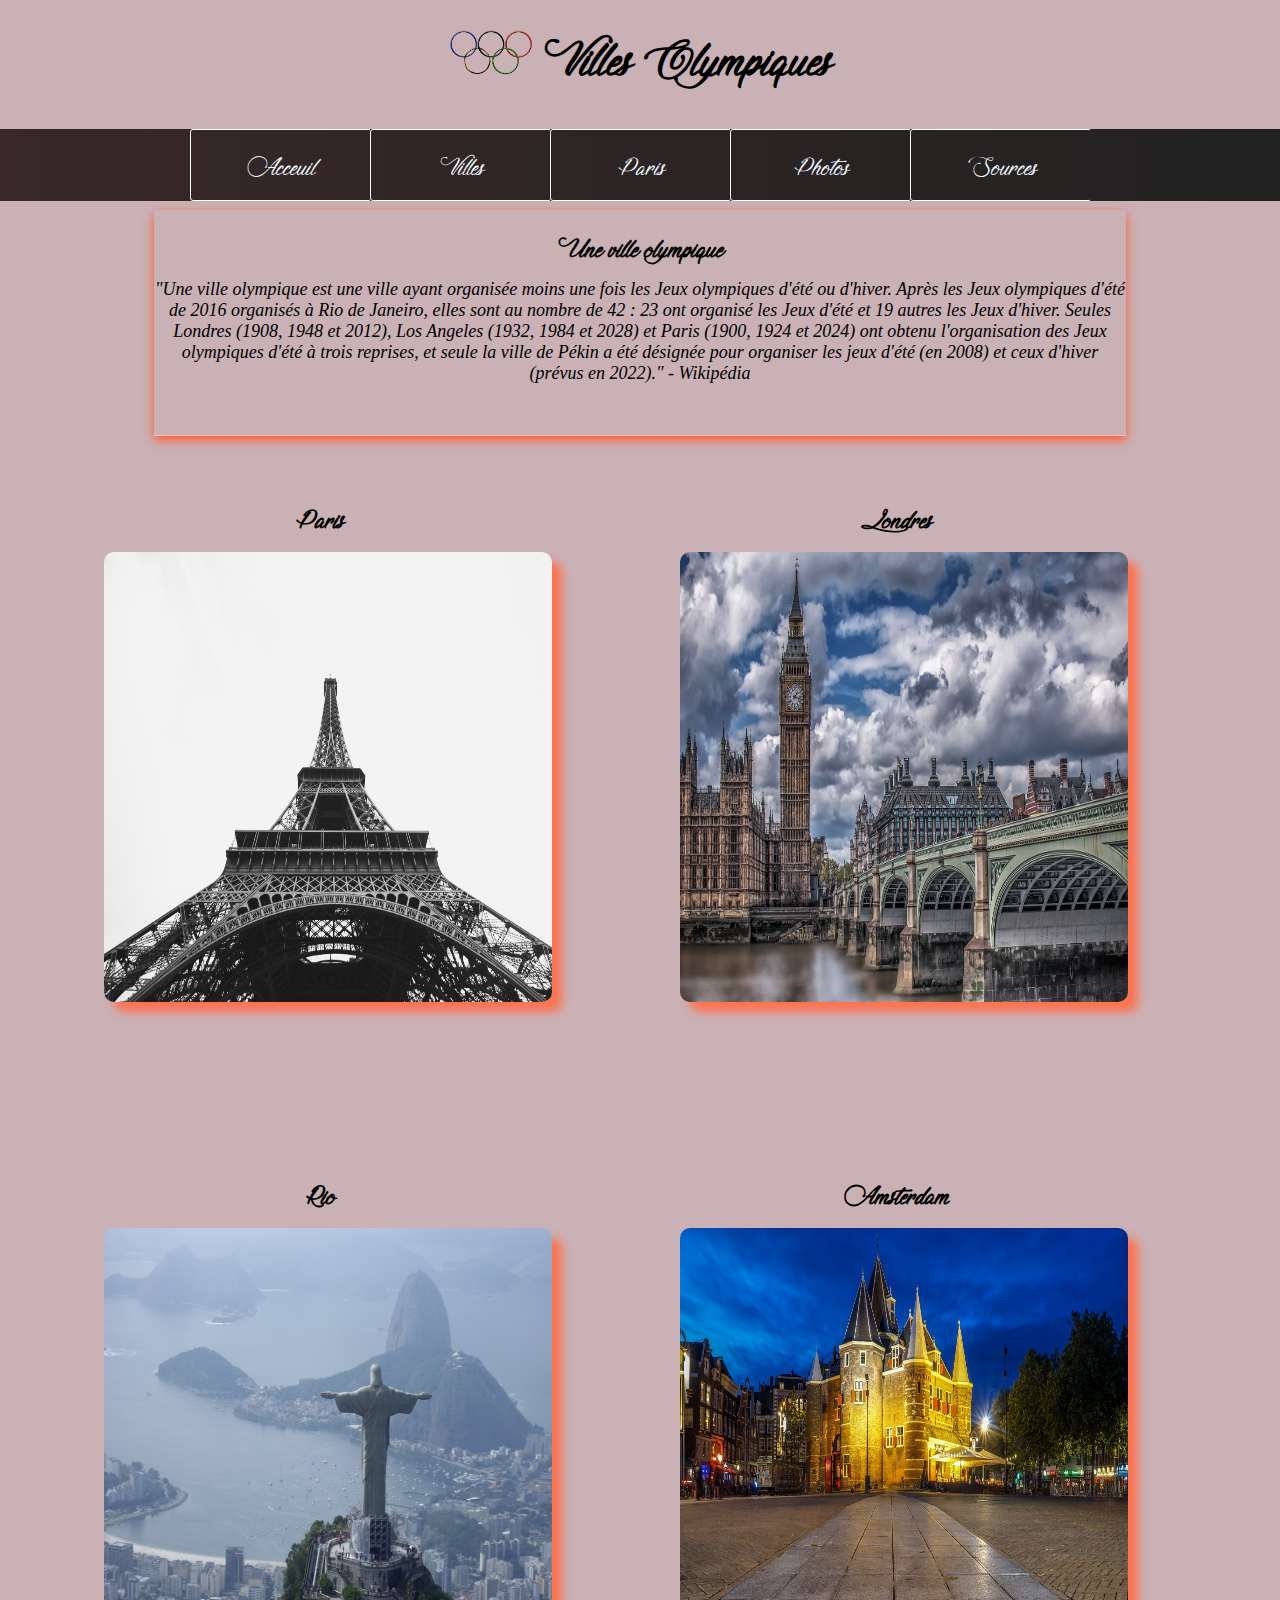
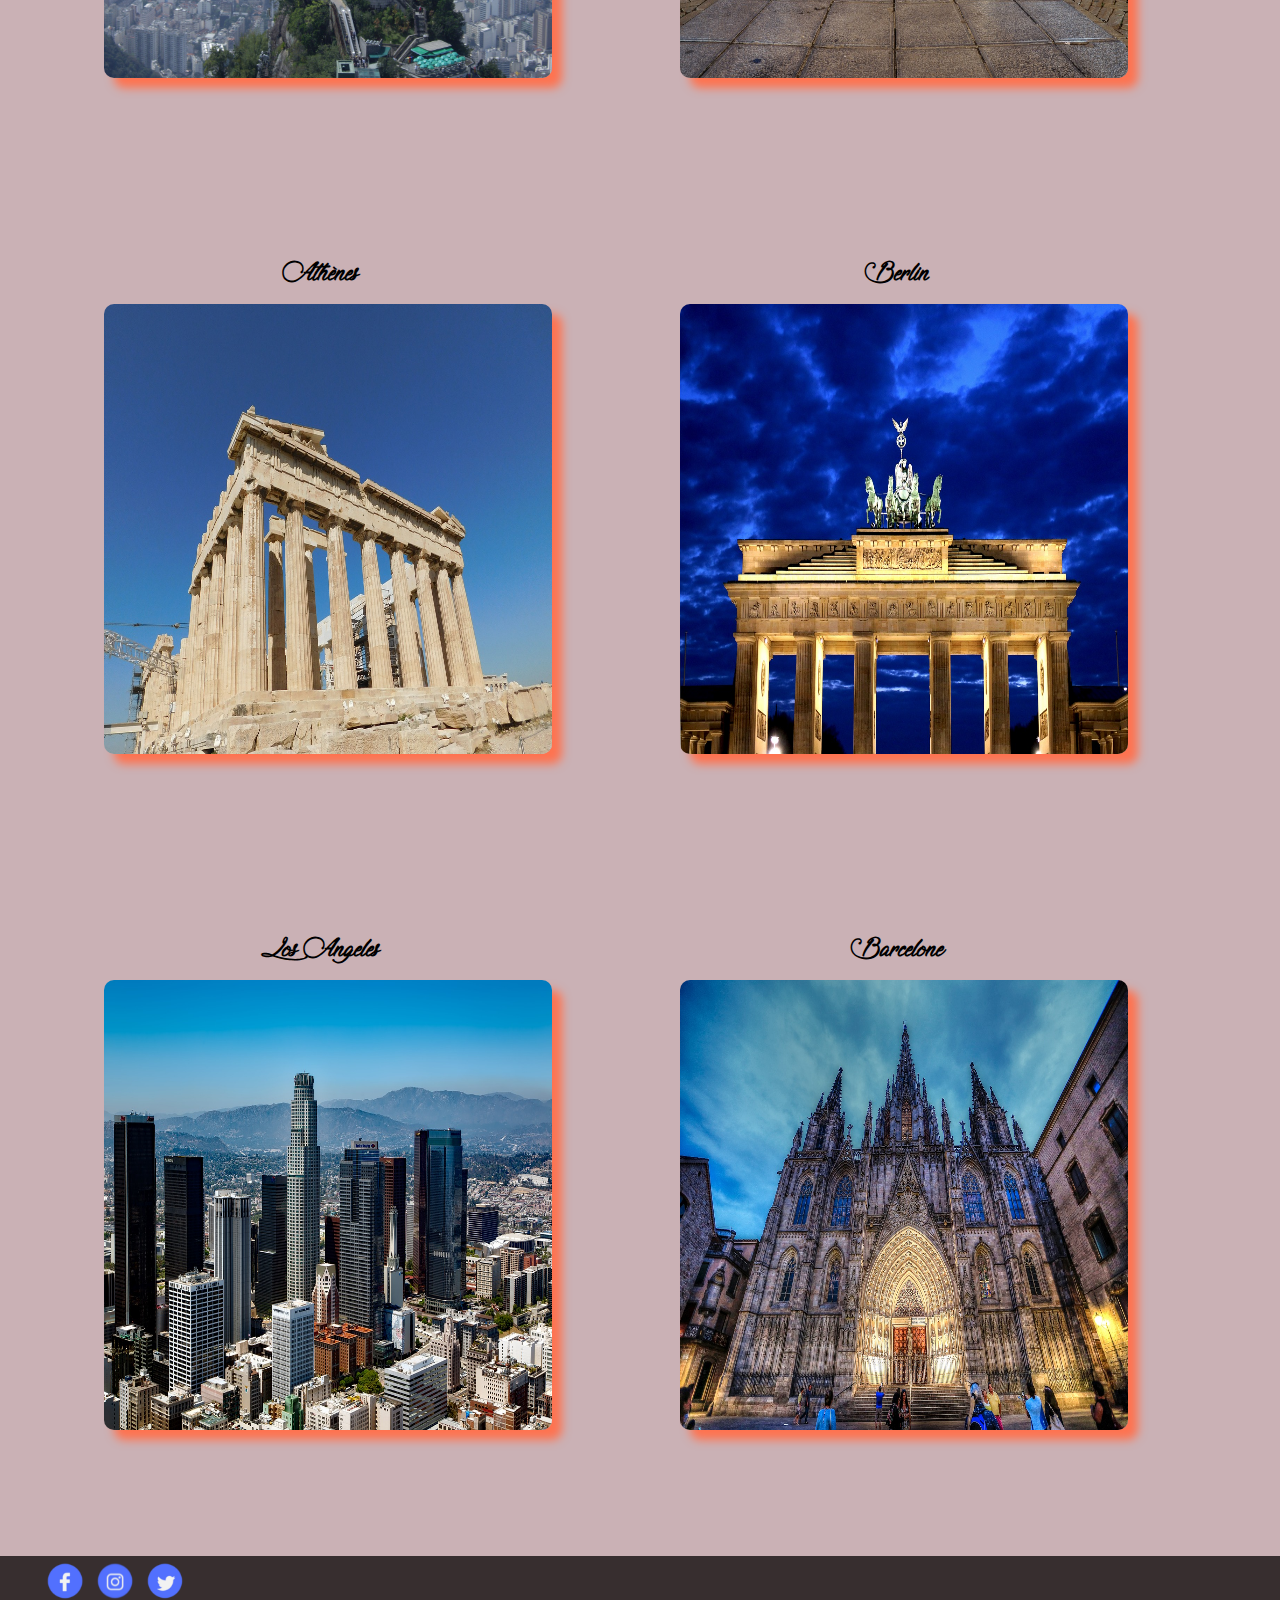
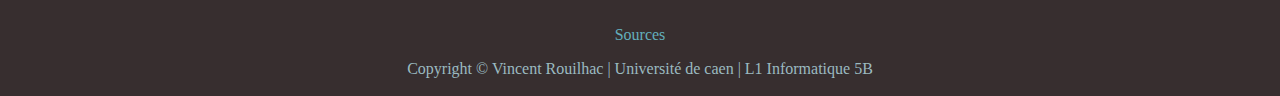
<file: index.html>
<!DOCTYPE html>
<html>
<head>
    <title>Les jeux olympiques</title>
    <meta charset="UTF-8">
    <meta name="author" content="21701523">
    <link rel="stylesheet" 
          type="text/css" 
          href="styles/theme_all.css">
    <link rel="stylesheet"
          type="text/css"
          href="styles/theme_index.css">
</head>
<body>
    
    
    <!-- Header -->
    
    <header>        
        <h1><img src="images/logos/olympique_02.png" alt="logo des jeux olympique"> Villes Olympiques</h1>
    </header>
    
    
    <!-- Banniere -->
    
    <nav>
            <ul>
                <li>
                    <a href="index.html"><p>Acceuil</p></a>   
                    <p><a href="pages_html/page_photos.html">Plus de Photo</a></p>
                </li>
                <li>
                    <a href="pages_html/page_villes.html"><p>Villes</p></a>    
                    <p><a href="pages_html/page_photos.html">Plus de Photo</a></p>
                </li>
                <li>
                    <a href="pages_html/page_paris.html"><p>Paris</p></a>  
                    <p><a href="pages_html/page_photos.html">Plus de Photo</a></p>   
                    <p><a href="pages_html/page_sources.html">Plus d'information</a></p>
                </li>
                <li>
                    <a href="pages_html/page_photos.html"><p>Photos</p></a>
                    <p><a href="pages_html/page_sources.html">Plus d'information</a></p>
                </li>
                <li>
                    <a href="pages_html/page_sources.html"><p>Sources</p></a>
                    <p><a href="pages_html/page_photos.html">Plus de Photo</a></p>
                </li>
            </ul>
        </nav>
    
    
    <!-- Liens -->
    
    <main>
        <aside>
            <h3>Une ville olympique</h3>
            <p>"Une ville olympique est une ville ayant organisée moins une fois les Jeux olympiques d'été ou d'hiver. Après les Jeux olympiques d'été de 2016 organisés à Rio de Janeiro, elles sont au nombre de 42 : 23 ont organisé les Jeux d'été et 19 autres les Jeux d'hiver. Seules Londres (1908, 1948 et 2012), Los Angeles (1932, 1984 et 2028) et Paris (1900, 1924 et 2024) ont obtenu l'organisation des Jeux olympiques d'été à trois reprises, et seule la ville de Pékin a été désignée pour organiser les jeux d'été (en 2008) et ceux d'hiver (prévus en 2022)." - Wikipédia</p>
        </aside>
        <section>
            <h3>Paris</h3>
            <figure>            
                <figcaption>
                    <a href="pages_html/page_paris.html"><img src="images/home_button/tour_eiffel.jpg" alt="Photo de la tour eiffel"></a>
                </figcaption>
            </figure>
        </section>
         <section>
             <h3>Londres</h3>
            <figure>
                <figcaption>                
                    <a href="pages_html/page_villes.html"><img src="images/home_button/londres.jpg" alt="Big ben à Londres"></a>
                </figcaption>
            </figure>
        </section>
         <section>
             <h3>Rio</h3>
            <figure>
                <figcaption>
                    <a href="pages_html/rio.html"><img src="images/home_button/rio.jpg" alt="Photo de la tour eiffel"></a>  
                </figcaption>
            </figure>
        </section>
        <section>
            <h3>Amsterdam</h3>
            <figure>
                <figcaption>
                    <a href="pages_html/page_villes.html" ><img src="images/home_button/amsterdam.jpg" alt="Photo d'un phare a amsterdam"></a>
                </figcaption>
            </figure>
        </section>
        <section>
            <h3>Athènes</h3>
            <figure>
                <figcaption>
                    <a href="pages_html/page_villes.html" ><img src="images/home_button/athenes.jpg" alt="Photo a Athènes"></a>
                </figcaption>
            </figure>
        </section>
        <section>
            <h3>Berlin</h3>
            <figure>
                <figcaption>
                    <a href="pages_html/page_villes.html" ><img src="images/home_button/berlin.jpg" alt="Photo à Berlin"></a>
                </figcaption>
            </figure>
        </section>
        <section>
            <h3>Los Angeles</h3>
            <figure>
                <figcaption>
                    <a href="pages_html/page_villes.html" ><img src="images/home_button/la.jpg" alt="Photo de Los Angeles"></a>
                </figcaption>
            </figure>
        </section>
        <section>
            <h3>Barcelone</h3>
            <figure>
                <figcaption>
                    <a href="pages_html/page_villes.html" ><img src="images/home_button/barcelone.jpg" alt="Photo a Barcelone"></a>
                </figcaption>
            </figure>
        </section>
    </main>
    
    
    <!-- footer -->
    
    <footer>
        <ul>
            <li><a href="#"><img src="images/logos/logo_facebook.png" alt="logo de facebook"></a></li>
            <li><a href="#"><img src="images/logos/logo_instagram.png" alt="logo de instagram"></a></li>
            <li><a href="#"><img src="images/logos/logo_snap.png" alt="logo de snapchat"></a></li>            
        </ul>
        <a href="pages_html/page_sources.html" >Sources</a>
        <p>Copyright © Vincent Rouilhac | Université de caen | L1 Informatique 5B</p>
    </footer>
</body>
</html>
</file>
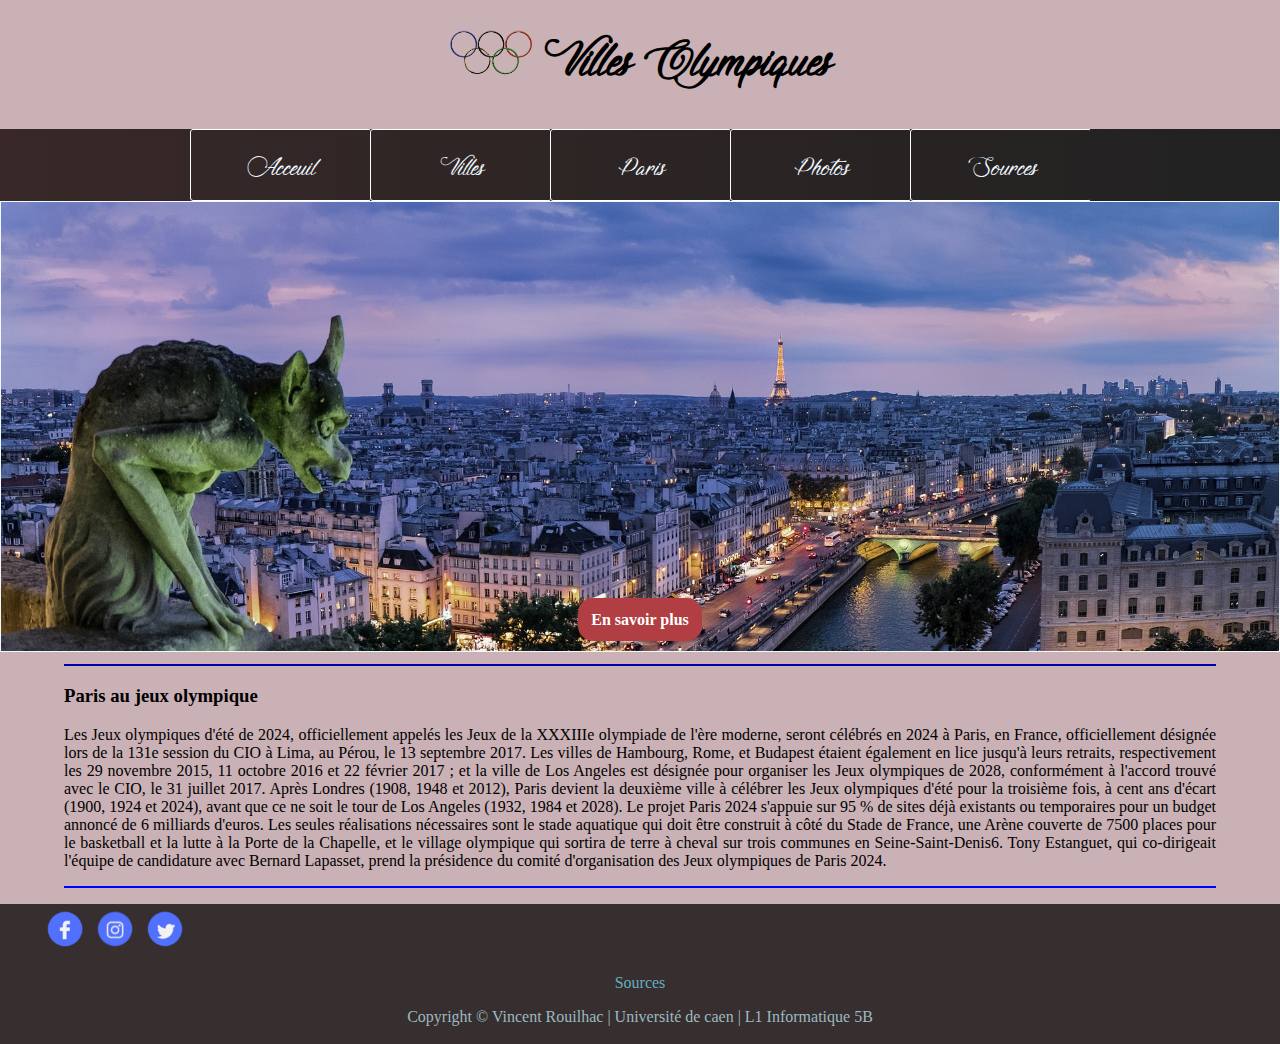
<file: pages_html/page_paris.html>
<!DOCTYPE html>
<html lang="fr">
    <head>
        <title>La France au JO d'été</title>
        <meta charset="UTF-8">
        <meta name="author" content="21701523">
        <link rel="stylesheet" 
              type="text/css" 
              href="../styles/theme_all.css">
        <link rel="stylesheet"
              type="text/css"
              href="../styles/theme_paris.css">

    </head>
    <body>      
        <header>
            <h1><img src="../images/logos/olympique_02.png" alt="logo des jeux olympique"> Villes Olympiques</h1>
        </header>
        <nav>
            <ul>
                <li>
                    <a href="../index.html"><p>Acceuil</p></a>   
                    <p><a href="page_photos.html">Plus de Photo</a></p>
                </li>
                <li>
                    <a href="page_villes.html"><p>Villes</p></a>    
                    <p><a href="page_photos.html">Plus de Photo</a></p>
                </li>
                <li>
                    <a href="page_paris.html"><p>Paris</p></a>  
                    <p><a href="page_photos.html">Plus de Photo</a></p>   
                    <p><a href="page_sources.html">Plus d'information</a></p>
                </li>
                <li>
                    <a href="page_photos.html"><p>Photos</p></a>
                    <p><a href="page_sources.html">Plus d'information</a></p>
                </li>
                <li>
                    <a href="page_sources.html"><p>Sources</p></a>  
                    <p><a href="page_photos.html">Plus de Photo</a></p>
                </li>
            </ul>
        </nav>
        
        <section>
            <!-- <img src="../images/paris/paris_ban.jpg" alt="Image de Paris vu de la Cathédrale"> -->
            <h4><p><a href="page_sources.html">En savoir plus</a></p></h4>
        </section>
        
        <section>
            <h3>Paris au jeux olympique</h3>
            <p>Les Jeux olympiques d'été de 2024, officiellement appelés les Jeux de la XXXIIIe olympiade de l'ère moderne, seront célébrés en 2024 à Paris, en France, officiellement désignée lors de la 131e session du CIO à Lima, au Pérou, le 13 septembre 2017. Les villes de Hambourg, Rome, et Budapest étaient également en lice jusqu'à leurs retraits, respectivement les 29 novembre 2015, 11 octobre 2016 et 22 février 2017 ; et la ville de Los Angeles est désignée pour organiser les Jeux olympiques de 2028, conformément à l'accord trouvé avec le CIO, le 31 juillet 2017. Après Londres (1908, 1948 et 2012), Paris devient la deuxième ville à célébrer les Jeux olympiques d'été pour la troisième fois, à cent ans d'écart (1900, 1924 et 2024), avant que ce ne soit le tour de Los Angeles (1932, 1984 et 2028).

            Le projet Paris 2024 s'appuie sur 95 % de sites déjà existants ou temporaires pour un budget annoncé de 6 milliards d'euros. Les seules réalisations nécessaires sont le stade aquatique qui doit être construit à côté du Stade de France, une Arène couverte de 7500 places pour le basketball et la lutte à la Porte de la Chapelle, et le village olympique qui sortira de terre à cheval sur trois communes en Seine-Saint-Denis6. Tony Estanguet, qui co-dirigeait l'équipe de candidature avec Bernard Lapasset, prend la présidence du comité d'organisation des Jeux olympiques de Paris 2024.</p>
        </section>   
            
        <footer>
            <ul>
                <li><a href="#"><img src="../images/logos/logo_facebook.png" alt="logo de facebook"></a></li>
            <li><a href="#"><img src="../images/logos/logo_instagram.png" alt="logo de instagram"></a></li>
            <li><a href="#"><img src="../images/logos/logo_snap.png" alt="logo de snapchat"></a></li>             
            </ul>
            <p><a href="page_sources.html" >Sources</a></p>
            <p>Copyright © Vincent Rouilhac | Université de caen | L1 Informatique 5B</p>
        </footer>
    </body>
</html>
</file>
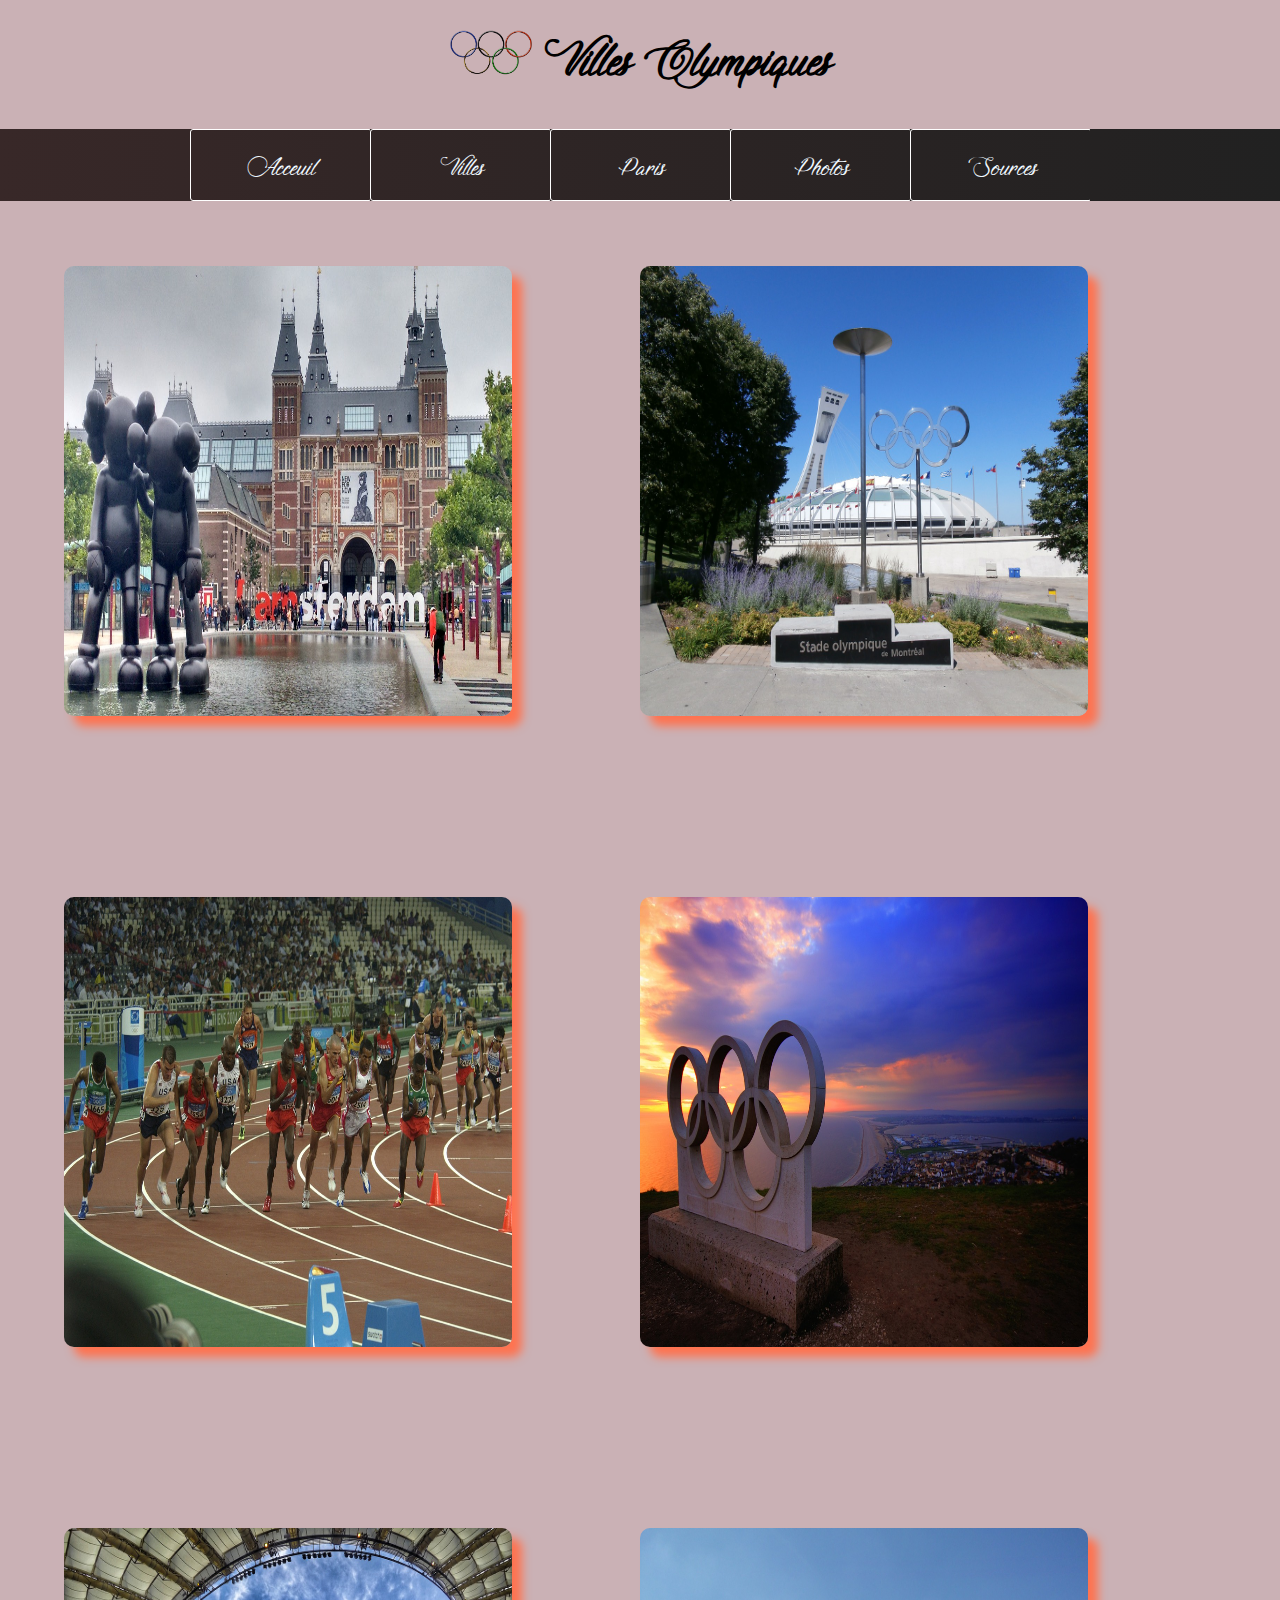
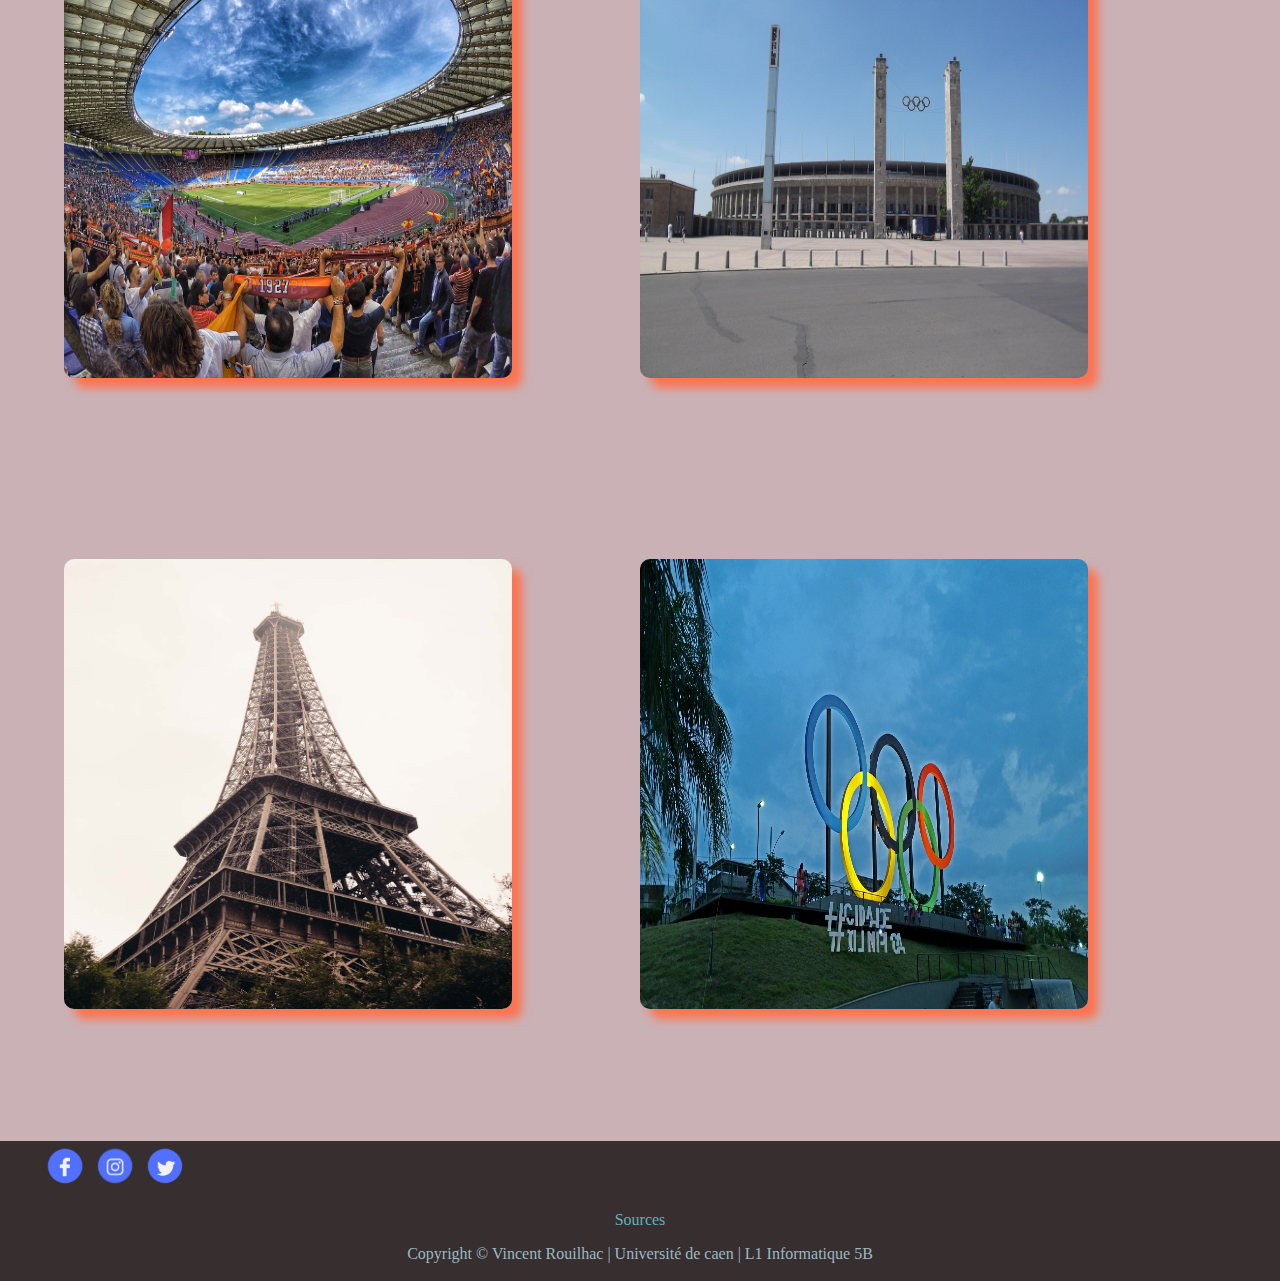
<file: pages_html/page_photos.html>
<!DOCTYPE html>
<html lang="fr">
    <head>
        <title>La France au JO d'été</title>
        <meta charset="UTF-8">
        <meta name="author" 
              content="21701523">
        <link rel="stylesheet" 
              type="text/css" 
              href="../styles/theme_all.css">
        <link rel="stylesheet" 
              type="text/css" 
              href="../styles/theme_photos.css">

    </head>
    <body>      
        <header>
            <h1><img src="../images/logos/olympique_02.png" alt="logo des jeux olympique"> Villes Olympiques</h1>
        </header>
        
      <nav>
            <ul>
                <li>
                    <a href="../index.html"><p>Acceuil</p></a>   
                    <p><a href="page_photos.html">Plus de Photo</a></p>
                </li>
                <li>
                    <a href="page_villes.html"><p>Villes</p></a>    
                    <p><a href="page_photos.html">Plus de Photo</a></p>
                </li>
                <li>
                    <a href="page_paris.html"><p>Paris</p></a>  
                    <p><a href="page_photos.html">Plus de Photo</a></p>   
                    <p><a href="page_sources.html">Plus d'information</a></p>
                </li>
                <li>
                    <a href="page_photos.html"><p>Photos</p></a>
                    <p><a href="page_sources.html">Plus d'information</a></p>
                </li>
                <li>
                    <a href="page_sources.html"><p>Sources</p></a>  
                    <p><a href="page_photos.html">Plus de Photo</a></p>
                </li>
            </ul>
        </nav>
        
        <main>
            <section>
                <h2><img src="../images/photo/amsterdam_statue.jpeg" alt="statue a amsterdam"></h2>
            </section>
            
            <section>
                <h2><img src="../images/photo/montreal.jpg" alt="image de monreal"></h2>
            </section>
            
            <section>
                <h2><img src="../images/photo/olympique.jpg" alt="image des jo"></h2>
            </section>
            
            <section>
                <h2><img src="../images/photo/portland.jpg" alt="image de portland"></h2>
            </section>
            
            <section>
                <h2><img src="../images/photo/stade.jpg" alt="photo de stade"></h2>
            </section>
            
            <section>
                <h2><img src="../images/photo/stade_olympique.jpg" alt="photo de stade olympique"></h2>
            </section>
            
            <section>
                 <h2><img src="../images/photo/tour_eiffel.jpg" alt="la tour eiffel"></h2>
            </section>
            
            <section>
                <h2><img src="../images/photo/ville_olympique.jpg" alt="une ville olympique"></h2>
            </section>
            
        </main>
        
        
        <footer>
            <ul>
                <li><a href="#"><img src="../images/logos/logo_facebook.png" alt="logo de facebook"></a></li>
            <li><a href="#"><img src="../images/logos/logo_instagram.png" alt="logo de instagram"></a></li>
            <li><a href="#"><img src="../images/logos/logo_snap.png" alt="logo de snapchat"></a></li>              
            </ul>
            <p><a href="page_sources.html" >Sources</a></p>
            <p>Copyright © Vincent Rouilhac | Université de caen | L1 Informatique 5B</p>
        </footer>
    </body>
</html>
</file>
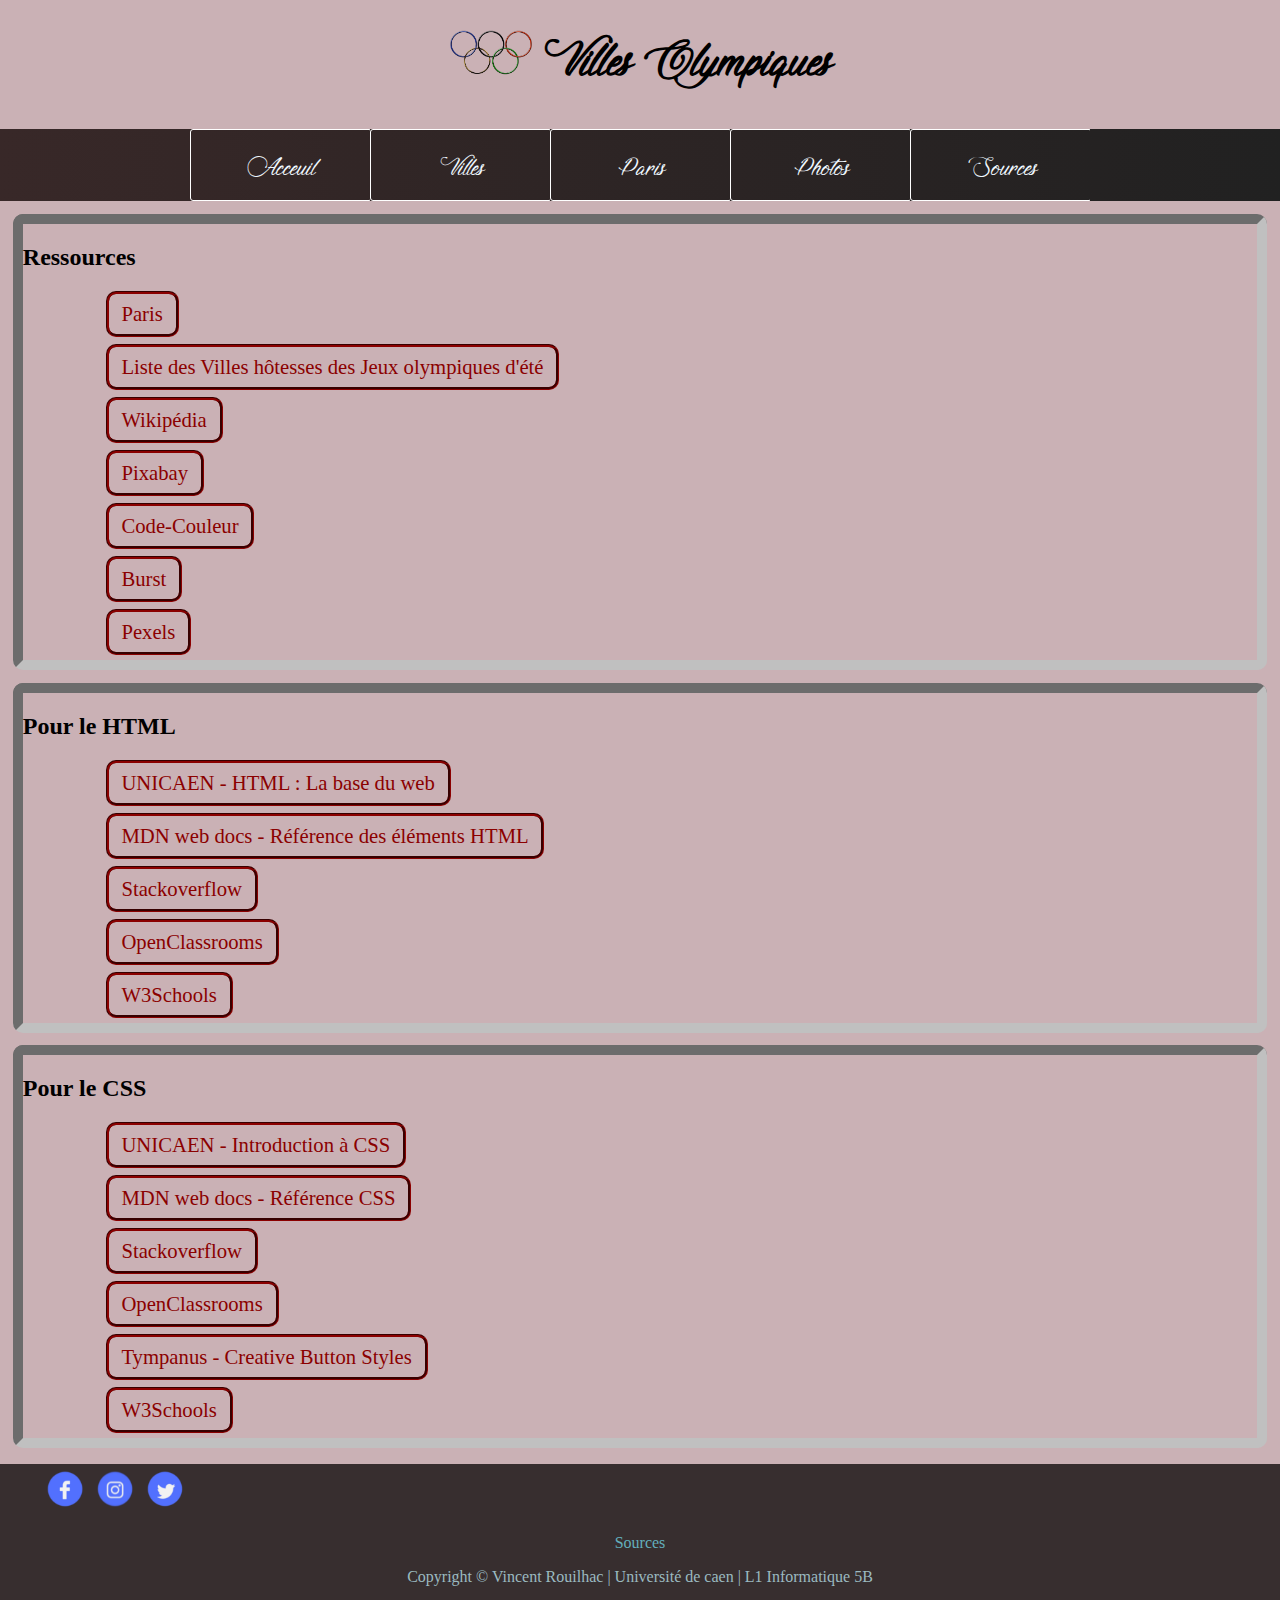
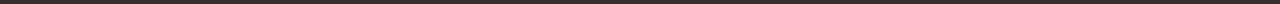
<file: pages_html/page_sources.html>
<!DOCTYPE html>
<html lang="fr">
    <head>
        <title>La France au JO d'été</title>
        <meta charset="UTF-8">
        <meta name="author" 
              content="21701523">
        <link rel="stylesheet" 
              type="text/css" 
              href="../styles/theme_all.css">
        <link rel="stylesheet" 
              type="text/css" 
              href="../styles/theme_sources.css">
    </head>
    <body>      
        <header>
            <h1><img src="../images/logos/olympique_02.png" alt="logo des jeux olympique"> Villes Olympiques</h1>
        </header>
        
        <nav>
            <ul>
                <li>
                    <a href="../index.html"><p>Acceuil</p></a>   
                    <p><a href="page_photos.html">Plus de Photo</a></p>
                </li>
                <li>
                    <a href="page_villes.html"><p>Villes</p></a>    
                    <p><a href="page_photos.html">Plus de Photo</a></p>
                </li>
                <li>
                    <a href="page_paris.html"><p>Paris</p></a>  
                    <p><a href="page_photos.html">Plus de Photo</a></p>   
                    <p><a href="page_sources.html">Plus d'information</a></p>
                </li>
                <li>
                    <a href="page_photos.html"><p>Photos</p></a>
                    <p><a href="page_sources.html">Plus d'information</a></p>
                </li>
                <li>
                    <a href="page_sources.html"><p>Sources</p></a>  
                    <p><a href="page_photos.html">Plus de Photo</a></p>
                </li>
            </ul>
        </nav>
        
        <section>
            <h2>Ressources</h2>
            <ul>
                <li><img src="../images/Sources/fleche_fini_bleue.png" alt="fleche bleue"><a href="https://www.paris.fr/">Paris</a></li>
                <li><img src="../images/Sources/fleche_fini_bleue.png" alt="fleche bleue"><a href="http://bilan.usherbrooke.ca/bilan/liste.jsp?titreListe=96">Liste des Villes hôtesses des Jeux olympiques d'été</a></li>
                <li><img src="../images/Sources/fleche_fini_bleue.png" alt="fleche bleue"><a href="https://fr.wikipedia.org/wiki/Wikip%C3%A9dia:Accueil_principal">Wikipédia</a></li> 
                <li><img src="../images/Sources/fleche_fini_bleue.png" alt="fleche bleue"><a href="https://pixabay.com/">Pixabay</a></li>
                <li><img src="../images/Sources/fleche_fini_bleue.png" alt="fleche bleue"><a href="http://www.code-couleur.com/">Code-Couleur</a></li>
                <li><img src="../images/Sources/fleche_fini_bleue.png" alt="fleche bleue"><a href="https://burst.shopify.com/">Burst</a></li>
                <li><img src="../images/Sources/fleche_fini_bleue.png" alt="fleche bleue"><a href="https://www.pexels.com/">Pexels</a></li>
                
            </ul>
        </section>
        
        <section>
            <h2>Pour le HTML</h2>
            <ul>
                <li><img src="../images/Sources/fleche_fini_bleue.png" alt="fleche bleue"><a href="https://ensweb.users.info.unicaen.fr/pres/html/">UNICAEN - HTML : La base du web</a></li>
                <li><img src="../images/Sources/fleche_fini_bleue.png" alt="fleche bleue"><a href="https://developer.mozilla.org/fr/docs/Web/HTML/Element">MDN web docs - Référence des éléments HTML</a></li>
                <li><img src="../images/Sources/fleche_fini_bleue.png" alt="fleche bleue"><a href="https://stackoverflow.com/">Stackoverflow</a></li>
                <li><img src="../images/Sources/fleche_fini_bleue.png" alt="fleche bleue"><a href="https://openclassrooms.com/">OpenClassrooms</a></li>
                <li><img src="../images/Sources/fleche_fini_bleue.png" alt="fleche bleue"><a href="https://www.w3schools.com/">W3Schools</a></li>
            </ul>
        </section>
        
        <section>
            <h2>Pour le CSS</h2>
            <ul>
                <li><img src="../images/Sources/fleche_fini_bleue.png" alt="fleche bleue"><a href="https://ensweb.users.info.unicaen.fr/pres/css/">UNICAEN - Introduction à CSS</a></li>
                <li><img src="../images/Sources/fleche_fini_bleue.png" alt="fleche bleue"><a href="https://developer.mozilla.org/fr/docs/Web/CSS/Reference">MDN web docs - Référence CSS</a></li>
                <li><img src="../images/Sources/fleche_fini_bleue.png" alt="fleche bleue"><a href="https://stackoverflow.com/">Stackoverflow</a></li>
                <li><img src="../images/Sources/fleche_fini_bleue.png" alt="fleche bleue"><a href="https://openclassrooms.com/">OpenClassrooms</a></li>
                <li><img src="../images/Sources/fleche_fini_bleue.png" alt="fleche bleue"><a href="https://tympanus.net/Development/CreativeButtons/">Tympanus - Creative Button Styles</a></li>
                <li><img src="../images/Sources/fleche_fini_bleue.png" alt="fleche bleue"><a href="https://www.w3schools.com/">W3Schools</a></li>
            </ul>
        </section>
        
        <footer>
            <ul>
               <li><a href="#"><img src="../images/logos/logo_facebook.png" alt="logo de facebook"></a></li>
            <li><a href="#"><img src="../images/logos/logo_instagram.png" alt="logo de instagram"></a></li>
            <li><a href="#"><img src="../images/logos/logo_snap.png" alt="logo de snapchat"></a></li>              
            </ul>
            <p><a href="page_sources.html" >Sources</a></p>
            <p>Copyright © Vincent Rouilhac | Université de caen | L1 Informatique 5B</p>
        </footer>
    </body>
</html>
</file>
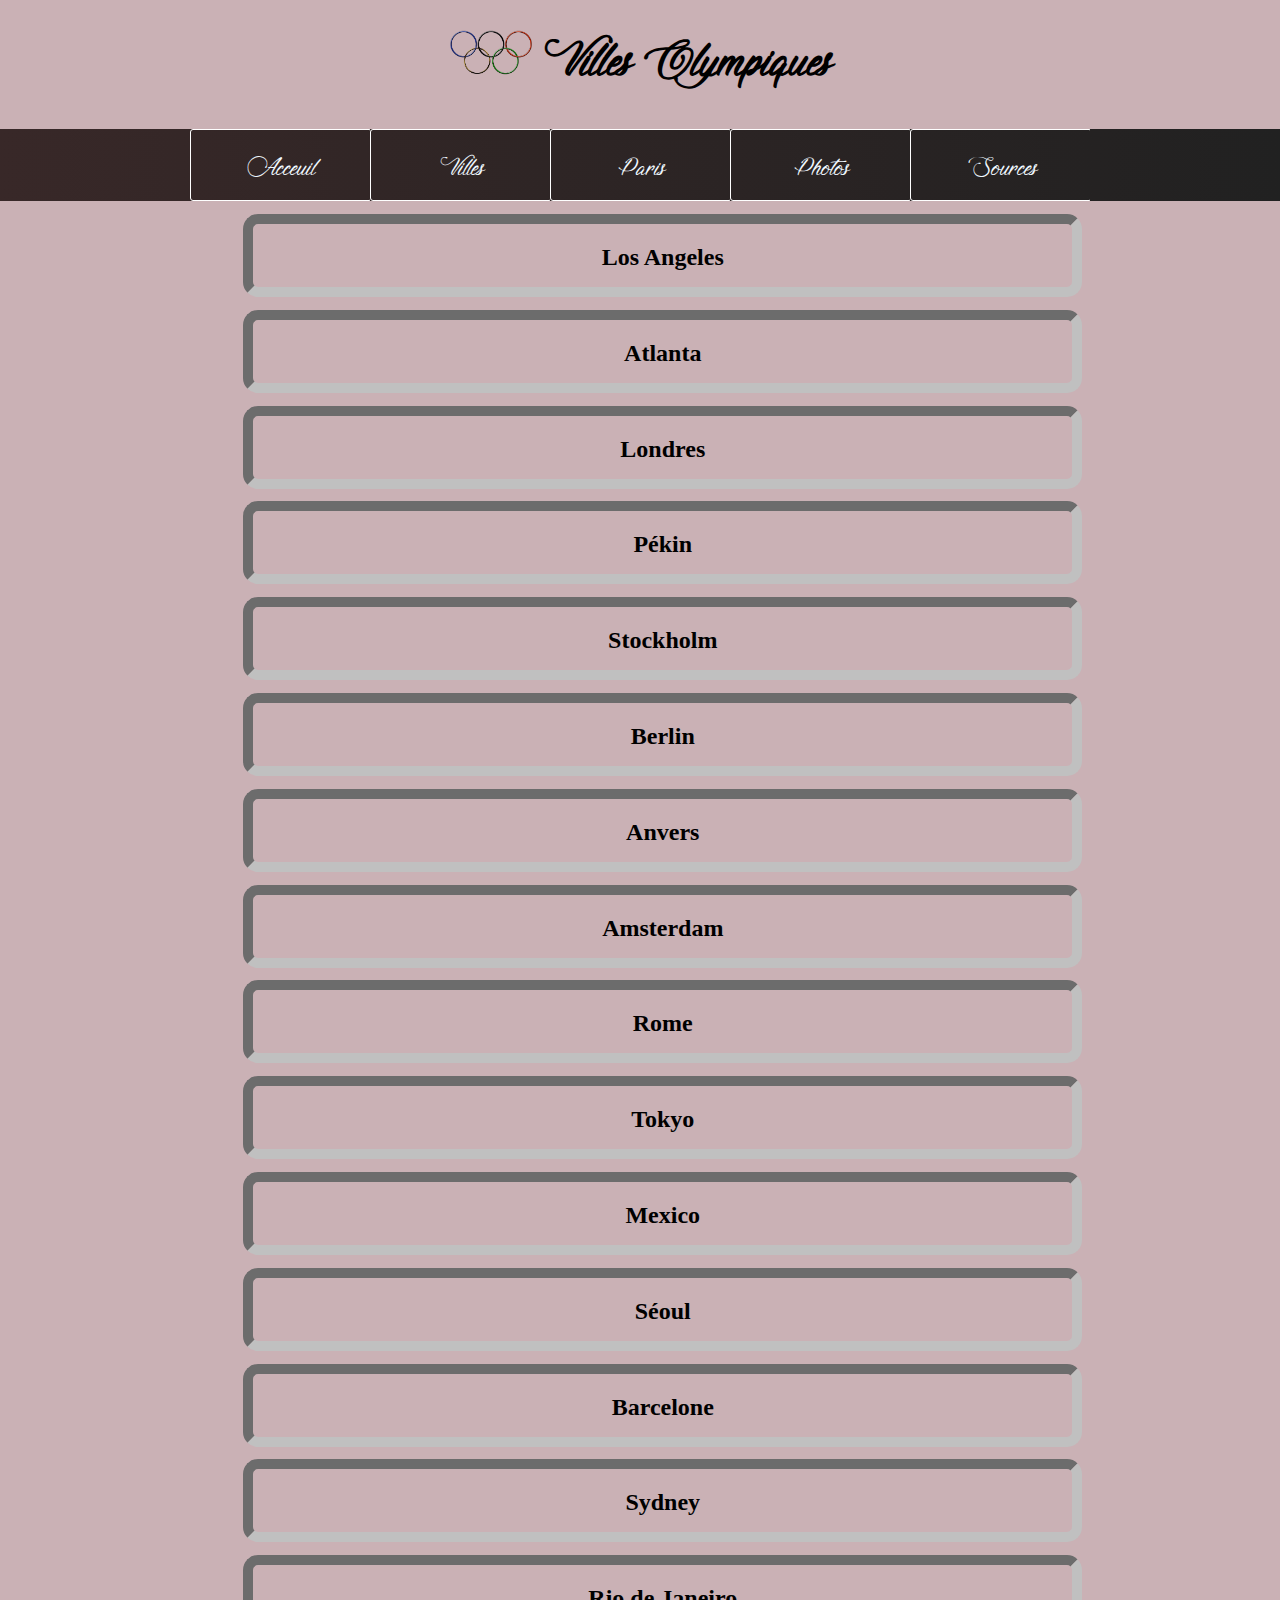
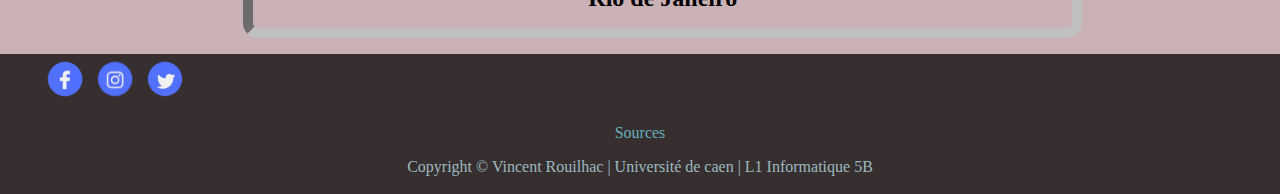
<file: pages_html/page_villes.html>
<!DOCTYPE html>
<html lang="fr">
    <head>
        <title>La France au JO d'été</title>
        <meta charset="UTF-8">
        <meta name="author" 
              content="21701523">
        <link rel="stylesheet" 
              type="text/css" 
              href="../styles/theme_all.css">
        <link rel="stylesheet" 
              type="text/css" 
              href="../styles/theme_villes.css">

    </head>
    <body>      
        <header>
            <h1><img src="../images/logos/olympique_02.png" alt="logo des jeux olympique"> Villes Olympiques</h1>
        </header>
        
       <nav>
            <ul>
                <li>
                    <a href="../index.html"><p>Acceuil</p></a>   
                    <p><a href="page_photos.html">Plus de Photo</a></p>
                </li>
                <li>
                    <a href="page_villes.html"><p>Villes</p></a>    
                    <p><a href="page_photos.html">Plus de Photo</a></p>
                </li>
                <li>
                    <a href="page_paris.html"><p>Paris</p></a>  
                    <p><a href="page_photos.html">Plus de Photo</a></p>   
                    <p><a href="page_sources.html">Plus d'information</a></p>
                </li>
                <li>
                    <a href="page_photos.html"><p>Photos</p></a>
                    <p><a href="page_sources.html">Plus d'information</a></p>
                </li>
                <li>
                    <a href="page_sources.html"><p>Sources</p></a>  
                    <p><a href="page_photos.html">Plus de Photo</a></p>
                </li>
            </ul>
        </nav>
        
        <section>            
            <h2>Los Angeles</h2>            
            <img src="../images/Villes/los_angles.jpg" alt="Image de Los Angeles">
            <p>Les Jeux olympiques d'été de 1984, Jeux de la XXIIIe olympiade de l'ère moderne, ont été célébrés du 28 juillet au 12 août 1984 à Los Angeles, aux États-Unis.

            Ces Jeux olympiques de 1984 furent marqués par le boycott d'une quinzaine de pays du bloc communiste, dont l'URSS, craignant pour leur sécurité mais également en réplique au boycott américain aux Jeux olympiques de Moscou quatre ans plus tôt.

            Par ailleurs, pour la première fois, des jeux furent exclusivement financés par le secteur privé. Le bénéfice pour le comité d'organisation sera estimé à près de 150 millions de dollars.

            140 nations et 6 829 athlètes (dont 1 566 femmes) prirent part à 221 épreuves dans 21 sports. Le sprinteur américain Carl Lewis fut un des sportifs les plus en vue durant ces Jeux olympiques en remportant quatre médailles d'or.</p>
            <ul>
                <li><a href="page_photos.html">Plus de détail</a></li>
            </ul>            
        </section>
        
        <section>
            <h2>Atlanta</h2>
            <img src="../images/Villes/atlanta.jpg" alt="Image d'Atlanta">
            <p>Les Jeux olympiques d'été de 1996, Jeux de la XXVIe Olympiade de l'ère moderne, se sont déroulés à Atlanta. Les États-Unis accueillirent les Jeux olympiques d'été pour la quatrième fois après Saint-Louis en 1904 et Los Angeles en 1932 et 1984.

            Des polémiques furent engagées sur la légitimité du choix de la ville d'Atlanta au détriment d'Athènes pour les Jeux du centenaire, et sur les problèmes d'organisation liés aux transports et à l'informatique.

            Ces Jeux furent aussi marqués par l'explosion, au beau milieu de la foule, d'une bombe dans le parc du Centenaire à Atlanta, faisant 2 morts et 112 blessés.

            Côté compétition, 197 nations et 10 318 athlètes (dont 3 512 femmes) prirent part à 271 épreuves dans 26 sports. Les héros de ces Jeux furent, entre autres, les athlètes Michael Johnson, Carl Lewis et Marie-José Pérec, les nageurs Michelle Smith et Alexander Popov et l'haltérophile Naim Suleymanoglu.</p>
            <ul>
                <li><a href="page_photos.html">Plus de détail</a></li>
            </ul> 
        </section>
        
        <section>
            <h2>Londres</h2>
            <img src="../images/Villes/london.jpg" alt="Image de Londres">
            <p>Les Jeux olympiques d'été de 2012 (Jeux de la XXXe Olympiade de l'ère moderne) ont lieu du 27 juillet au 12 août 2012 à Londres. La capitale britannique est la première ville à accueillir les Jeux olympiques modernes pour la troisième fois, après ceux de 1908 et de 1948.

            La ville de Londres a été élue parmi cinq villes candidates lors de la 117e session du Comité international olympique (CIO), le 6 juillet 2005 à Singapour. Sebastian Coe est le chef du comité de candidature puis le président du Comité organisant les Jeux olympiques et les Jeux paralympiques d'été de 2012.</p>
            <ul>
                <li><a href="page_photos.html">Plus de détail</a></li>
            </ul> 
        </section>
        
        <section>
            <h2>Pékin</h2>
            <img src="../images/Villes/pekin.jpg" alt="Image de Pekin">
            <p>Les Jeux olympiques d'été de 2008, Jeux de la XXIXe Olympiade de l’ère moderne, ont eu lieu à Pékin et dans six autres villes chinoises du 8 août (6 août pour le football) au 24 août 2008. 11 028 athlètes provenant de 204 pays différents se sont affrontés dans 28 sports pour décrocher un total de 958 médailles1.

            La ville de Pékin a été élue parmi cinq villes candidates par le CIO le 13 juillet 2001 et la Chine est ainsi devenue le vingt-deuxième pays à accueillir les Jeux olympiques. Le gouvernement chinois a investi près de 44 milliards de dollars américains pour promouvoir les Jeux et construire ou rénover 37 installations sportives. Lors de la cérémonie de clôture, Jacques Rogge, président du CIO, a déclaré que ces Jeux avaient été « vraiment exceptionnels ». Le choix du pays a cependant été critiqué, au moment de l'attribution ainsi que durant la préparation et le déroulement des Jeux, par des hommes politiques et des organisations non gouvernementales, rappelant les problèmes des droits de l'Homme et de la censure en Chine. La Chine a en revanche constamment répété que les Jeux ne devaient pas être politisés.

            Les Jeux ont été marqués notamment par les performances de l'athlète jamaïcain Usain Bolt qui a remporté le 100 m, le 200 m et le relais 4 fois 100 mètres, en battant à chaque fois le record du monde, et du nageur américain Michael Phelps qui a remporté huit médailles d'or2, battant le record détenu précédemment de Mark Spitz avec sept médailles d'or aux Jeux de 1972. Au total, 43 records du monde et 132 records olympiques ont été battus lors de ces Jeux3.

            Comme à chaque édition, les Jeux ont été suivis par les Jeux paralympiques destinés aux athlètes handisport.</p>
            <ul>
                <li><a href="page_photos.html">Plus de détail</a></li>
            </ul> 
        </section>
        
        <section>
            <h2>Stockholm</h2>
            <img src="../images/Villes/stockholm.jpg" alt="Image de Stockholm">
            <p>Les Jeux olympiques de 1912, Jeux de la 5e olympiade de l'ère moderne, ont été célébrés à Stockholm, en Suède du 5 mai au 27 juillet 1912. La capitale suédoise fut désignée ville hôte de ces Jeux lors de la 10e session du Comité international olympique à Berlin le 27 mai 1909, aucune autre ville n'était candidate.

            L'évènement devient universel puisque les cinq continents sont représentés. Par ailleurs, ces Jeux se déroulent sur une courte période et en dehors d'une exposition commerciale. Le chronométrage semi-électrique pour les courses d'athlétisme ainsi que les haut-parleurs sont utilisés pour la première fois.

            28 nations et 2 407 athlètes (dont 48 femmes) prirent part à 102 épreuves dans 14 sports. Les sportifs les plus en vue de cette olympiade furent entre autres les athlètes Hannes Kolehmainen et Jim Thorpe. Les compétitions féminines de natation et de plongeon sont disputées pour la première fois, tout comme le pentathlon moderne. En 1912, sur les maillots de l'équipe suédoise figurait un drapeau, dont les couleurs étaient inversées, le drapeau était jaune avec une croix bleue, l'inverse du drapeau connu actuellement.</p>
            <ul>
                <li><a href="page_photos.html">Plus de détail</a></li>
            </ul>
        </section>
        
        <section>
            <h2>Berlin</h2>
            <img src="../images/Villes/berlin.jpg" alt="Image de Berlin">
            <p>Les Jeux olympiques d'été de 1936, Jeux de la XIe olympiade de l'ère moderne, ont été célébrés à Berlin, en Allemagne du 1er au 16 août 1936. La capitale allemande fut désignée pour la seconde fois comme pays organisateur, mais les Jeux olympiques de 1916 avaient été annulés en raison de la Première Guerre mondiale.

            Dans le contexte du moment, les JO de Berlin prirent vite une signification très politique, même si personne ne pouvait prévoir les changements politiques qui allaient survenir en Allemagne quand, en 1931, le CIO confia à Berlin et à la République de Weimar l'organisation des jeux. Après l'instauration du régime nazi en 1933, plusieurs pays demandèrent le boycott de ces Jeux olympiques et organisèrent des jeux alternatifs, les Olympiades populaires, à Barcelone, dont le déclenchement de la guerre d'Espagne la veille empêchèrent l'inauguration. Les Jeux de Berlin se déroulèrent dans une atmosphère de xénophobie et d'antisémitisme, Adolf Hitler voulant se servir de cet événement pour faire la propagande du nazisme et la promotion de l'idéologie de la supériorité de la race aryenne, notamment à travers le documentaire Les Dieux du stade de Leni Riefenstahl.

            Sur les 49 nations et 3 967 athlètes (dont 335 femmes) qui prirent part à 129 épreuves dans 19 sports, l'Allemagne fut le pays le plus médaillé, avec 89 trophées, suivie des États-Unis avec 56 médailles.

            Les jeux seront marqués par le succès du sprinter Jesse Owens, un athlète américain, qui gagne quatre médailles d'or, mais l'athlète le plus médaillé est le gymnaste allemand Konrad Frey (6 médailles dont 3 d'or). Au tableau des médailles, les athlètes allemands imposeront leur large domination tout au long des jeux, remportant 89 médailles dont 33 d'or, devant les États-Unis, avec 56 médailles dont 24 d'or.</p>
            <ul>
                <li><a href="page_photos.html">Plus de détail</a></li>
            </ul>
        </section>
        
        <section>
            <h2>Anvers</h2>
            <img src="../images/Villes/anvers.jpg" alt="Image de Anvers">
            <p>Les Jeux olympiques de 1920, Jeux de la VIIe olympiade de l'ère moderne, ont été célébrés à Anvers, en Belgique, du 20 août au 12 septembre 1920. Les jeux précédents prévus à Berlin en 1916 furent annulés en raison de la Première Guerre mondiale.

            Deux symboles olympiques font leur apparition à l'occasion de ces jeux : le drapeau olympique imaginé par le baron Pierre de Coubertin, et le serment olympique qui est prêté pour la première fois par un athlète à l'occasion de la cérémonie d'ouverture.

            29 nations et 2 626 athlètes (dont 65 femmes) prirent part à 154 épreuves dans 22 sports. Les sportifs les plus en vue de cette olympiade furent entre autres l'athlète finlandais Paavo Nurmi, l'escrimeur italien Nedo Nadi, la nageuse américaine Ethelda Bleibtrey et la joueuse de tennis française Suzanne Lenglen.</p>
            <ul>
                <li><a href="page_photos.html">Plus de détail</a></li>
            </ul>
        </section> 
        
        <section>
            <h2>Amsterdam</h2>
            <img src="../images/Villes/amsterdam.jpg" alt="Image de Amsterdam">
            <p>Les Jeux olympiques d'été de 1928, Jeux de la IXe olympiade de l'ère moderne, ont été célébrés à Amsterdam, aux Pays-Bas du 17 mai au 12 août 1928. Après deux échecs successifs, la métropole néerlandaise fut désignée par le Comité international olympique le 2 juin 1921 à Lausanne au détriment de la ville de Los Angeles qui reçut néanmoins l’assurance d’accueillir les Jeux de 1932. La reine Wilhelmine des Pays-Bas mit un veto à l’organisation de cet évènement par son pays, considérant les Jeux olympiques comme une « manifestation païenne »1.

            Ces Jeux virent pour la première fois l’allumage de la flamme olympique le 28 juillet et l’arrivée des femmes en athlétisme, malgré l’hostilité du baron Pierre de Coubertin.

            46 nations et 2 883 athlètes (dont 277 femmes) prirent part à 109 épreuves dans 14 sports. Les sportifs les plus en vue de ces Jeux furent, comme quatre ans plus tôt, l’athlète Paavo Nurmi et le nageur Johnny Weissmuller.</p>
            <ul>
                <li><a href="page_photos.html">Plus de détail</a></li>
            </ul>
        </section>  
        
        <section>
            <h2>Rome</h2>
            <img src="../images/Villes/rome.jpg" alt="Image de Rome">
            <p>Les Jeux olympiques d'été de 1960, jeux de la XVIIe olympiade de l'ère moderne, ont été organisés à Rome, en Italie, du 25 août au 11 septembre 1960.

            La ville de Rome avait dû renoncer aux Jeux olympiques d'été de 1908 qu'elle avait obtenus car elle était incapable de faire face aux exigences financières. En effet, les fonds destinés aux Jeux furent utilisés pour réparer les dégâts de l'éruption du Vésuve en 1906.

            Pour ces premiers Jeux en terre italienne, l'organisation et les installations furent à la hauteur de l'événement. Le seul point négatif fut la canicule, qui fit souffrir de nombreux athlètes.</p>
            <ul>
                <li><a href="page_photos.html">Plus de détail</a></li>
            </ul>
        </section>   
        
        <section>
            <h2>Tokyo</h2>
            <img src="../images/Villes/tokyo.jpg" alt="Image de Tokyo">
            <p>Les Jeux olympiques d'été de 1964, jeux de la XVIIIe olympiade de l'ère moderne, ont été célébrés à Tokyo, au Japon, du 10 au 24 octobre 1964. C'était la première fois que le continent asiatique accueillait cet évènement.

            Tokyo avait déjà été choisie en 1936 par le Comité international olympique pour organiser les Jeux olympiques d'été de 1940 à l'occasion du 2 600e anniversaire de la fondation dynastique japonaise, mais la Seconde Guerre mondiale, et notamment la guerre sino-japonaise commencée dès 1937, avait forcé leur annulation.

            Vingt-quatre ans plus tard, les dirigeants japonais voulurent montrer que leur pays s'était relevé de la guerre et, afin de montrer leur puissance économique, ils décidèrent d'investir d'énormes capitaux dans la construction d'installations sportives ultra-modernes.

            Ces Jeux olympiques furent un succès populaire : 2 millions de billets furent vendus sur les différents sites olympiques.</p>
            <ul>
                <li><a href="page_photos.html">Plus de détail</a></li>
            </ul>
        </section>   
        
        <section>
            <h2>Mexico</h2>
            <img src="../images/Villes/mexico.jpg" alt="Image de Mexico">
            <p>Les Jeux olympiques d'été de 1968, Jeux de la XIXe olympiade de l'ère moderne, ont été célébrés à Mexico, au Mexique, du 12 au 27 octobre 1968.

            Ces Jeux de 1968, les premiers organisés dans un pays en voie de développement, furent fortement marqués par les événements politiques. Ouverts sous la protection de l'armée à la suite du massacre de Tlatelolco au cours duquel des étudiants furent tués par la police et l'armée mexicaine, ils se poursuivirent par des gestes de protestation exécutés contre la ségrégation raciale en vigueur aux États-Unis.

            112 pays et 5 516 athlètes (4735 hommes et 781 femmes) prirent part à 172 compétitions sportives dans 18 sports.

            L'altitude de Mexico, située à 2 200 mètres, posa des problèmes de respiration à de nombreux athlètes, mais contribua par ailleurs à des performances sportives exceptionnelles.</p>
            <ul>
                <li><a href="page_photos.html">Plus de détail</a></li>
            </ul>
        </section>   
        
        <section>
            <h2>Séoul</h2>
            <img src="../images/Villes/seoul.jpg" alt="Image de Séoul">
            <p>Les Jeux olympiques d'été de 1988, Jeux de la XXIVe olympiade de l'ère moderne, ont été célébrés du 17 septembre au 2 octobre 1988 à Séoul, en Corée du Sud. Pour la deuxième fois après Tokyo en 1964, le continent asiatique est l'hôte de Jeux d'été.

            Ces Jeux olympiques de 1988 furent marqués par le boycott de la Corée du Nord, qui souhaitait être impliquée dans l'organisation au même titre que sa « sœur-ennemie » du sud. Mais l'événement qui marqua les esprits fut le contrôle positif pour dopage du sprinter canadien Ben Johnson après sa victoire sur 100 mètres en athlétisme.

            159 nations et 8 391 athlètes (dont 2 194 femmes) prirent part à 237 épreuves dans 23 sports, dont le tennis et le tennis de table qui furent inscrits officiellement au programme de ces Jeux de Séoul.</p>
            <ul>
                <li><a href="page_photos.html">Plus de détail</a></li>
            </ul>
        </section>   
        
        <section>
            <h2>Barcelone</h2>
            <img src="../images/Villes/barcelonne.jpg" alt="Image de Barcelone">
            <p>Les Jeux olympiques d'été de 1992, Jeux de la XXVe olympiade de l'ère moderne, se sont déroulés à Barcelone, en Catalogne, Espagne, du 25 juillet au 9 août 1992. Il s'agit des premiers Jeux olympiques organisés sur le territoire espagnol, et des premiers à se dérouler sans boycott depuis ceux de Munich en 1972. Malgré le contexte politique international, tous les comités nationaux olympiques participent à cet évènement.

            169 nations et 9 356 athlètes (dont 2 704 femmes) prennent part à 257 épreuves dans 23 sports, dont le baseball et le badminton qui sont inscrits officiellement au programme de ces jeux de Barcelone.

            Ces jeux sont marqués par la fin de l’amateurisme, à l'image du tournoi de basket-ball, et par la commercialisation à son maximum de l’événement, avec pour symbole le prix exorbitant des droits de télévision.</p>
            <ul>
                <li><a href="page_photos.html">Plus de détail</a></li>
            </ul>
        </section>   
        
        <section>
            <h2>Sydney</h2>
            <img src="../images/Villes/sydney.jpg" alt="Imag ede Sydney">
            <p>Les Jeux olympiques d'été de 2000, jeux de la XXVIIe olympiade de l'ère moderne, se sont déroulés à Sydney (Nouvelle-Galles du Sud, Australie) du 15 septembre au 1er octobre 2000. Ces premiers jeux du millénaire sont les deuxièmes à se tenir en Australie quarante-quatre ans après Melbourne en 1956.

            Le comité d'organisation (SOCOG) est composé de 2 500 personnes et est assisté par 50 000 volontaires. Les compétitions se répartissent sur 36 sites. La plus grande partie des épreuves, ainsi que le village des athlètes sont concentrés dans le Parc Olympique de Homebush Bay près du centre-ville de Sydney. 199 nations et 10 651 athlètes (dont 4 069 femmes) prennent part à 300 épreuves dans 28 sports, dont le taekwondo et le triathlon qui font leur première apparition officielle au programme olympique.

            Avec ses cinq médailles obtenues, la sprinteuse américaine Marion Jones fut considérée pendant longtemps comme l'héroïne de ces jeux, avant que le scandale de dopage lié au laboratoire Balco éclate. Après avoir avoué fin 2007 la prise de substances interdites, elle fut contrainte de restituer au CIO ses médailles obtenues à Sydney1.

            Comme tous les Jeux olympiques organisés dans l'hémisphère sud (à l'exception de ceux de Melbourne), l'appellation ne correspond pas à la saison en cours. Ainsi, les Jeux olympiques d'été de Sydney se sont en fait déroulés à la toute fin de l'hiver austral et au début du printemps.</p>
            <ul>
                <li><a href="page_photos.html">Plus de détail</a></li>
            </ul>
        </section>   
        
        <section>
            <h2>Rio de Janeiro</h2>
            <img src="../images/Villes/rio.jpg" alt="Image de Rio de Janeiro">
            <p>Les Jeux olympiques d'été de 2016 (Jeux de la XXXIe Olympiade de l'ère moderne) ont été célébrés en 2016 à Rio de Janeiro, au Brésil. Le lieu de la compétition a été choisi le 2 octobre 2009 et annoncé par Jacques Rogge, lors de la 121e session du Comité international olympique (CIO), qui se tenait à Copenhague, au Danemark.

            Ces Jeux olympiques d'été sont les premiers à se dérouler en Amérique du Sud et les troisièmes à se dérouler dans l'hémisphère sud, après ceux de Melbourne en 1956 et ceux de Sydney en 20003. Il s'agit aussi des premiers Jeux olympiques à se dérouler dans un pays lusophone.

            Les Jeux ont eu lieu du 5 au 21 août 2016 et plus de 11 000 athlètes de 204 Comités nationaux olympiques (CNO) et de deux équipes indépendantes participent à cet événement sportif. Les deux équipes indépendantes sont celles des Athlètes olympiques indépendants, composée d'athlètes du Koweït dont le CNO est suspendu, et des Athlètes olympiques réfugiés, composée d'une dizaine d'athlètes ayant le statut de réfugié en provenance de différents pays. Les Jeux comprennent 28 sports – dont le rugby à sept et le golf, ajoutés par le CIO en 2009. Ces événements sportifs se déroulent dans 33 lieux différents répartis dans 4 différents secteurs de la ville, à savoir : Barra, Copacabana, Deodoro, et Maracanã.

            Le nageur américain Michael Phelps est à nouveau l'athlète le plus médaillé de ces Jeux, avec cinq titres olympiques et une médaille d'argent. Il porte à Rio son record d'olympien le plus médaillé de tous les temps à 23 titres olympiques (dont 13 titres individuels) et 28 médailles en tout. En natation, sa compatriote Katie Ledecky réalise le triplé 200 m-400 m-800 m nage libre et totalise cinq podiums. En gymnastique artistique, Simone Biles égale le record du nombre de médailles d'or sur une édition des Jeux avec quatre victoires, tandis que le Japonais Kohei Uchimura remporte les concours général individuel et par équipes.

            Le sprinter jamaïcain Usain Bolt réédite ses exploits de Beijing en 2008 et de Londres en 2012, avec un troisième triplé 100 m-200 m-relais 4x100 m, totalement inédit dans l'histoire des Jeux olympiques. Son total de 9 médailles d'or en athlétisme lui permet de rejoindre Paavo Nurmi et Carl Lewis au sommet du palmarès olympique dans son sport. Le cyclisme britannique règne sur le vélodrome et Jason Kenny remporte trois médailles d'or dans les épreuves de vitesse. En canoë-kayak sprint, la Hongroise Danuta Kozák s'adjuge également trois titres. En lutte libre féminine, la Japonaise Kaori Icho remporte son 4e titre olympique consécutif dans la même épreuve, exploit seulement réalisé avant elle par Al Oerter, Carl Lewis et Michael Phelps alors qu'en équitation Isabell Werth (dressage) devient la plus médaillée des cavaliers et cavalières en remportant à Rio ses neuvième et dixième médailles. Le français Teddy Riner ajoute à son palmarès un deuxième titre olympique des poids lourds pour devenir, en ajoutant ses huit titres mondiaux, le plus décoré des judokas.

            Parmi les records du monde battus à Rio, celui du sud-africain Wayde Van Niekerk en athlétisme sur 400 m (43 s 03) marque les esprits, dix-sept ans après les 43.18 de Michael Johnson, tout comme les 29 min 17 s 45 de l'éthiopienne Almaz Ayana sur 10 000 m, améliorant de plus de 17 secondes un record vieux de 23 ans. En football, le Brésil remporte son premier titre, aux tirs au but face à l'Allemagne. En tir, Kimberly Rhode gagne sa sixième médaille en six participations aux Jeux. Les États-Unis terminent en tête du tableau des médailles avec 121 podiums dont 46 médailles d'or. Pour la première fois, la Grande-Bretagne se poste en deuxième position devant la Chine avec un total de 67 médailles dont 27 en or.</p>
            <ul>
                <li><a href="page_photos.html">Plus de détail</a></li>
            </ul>
        </section>   
        
        <footer> 
             <ul>
                <li><a href="#"><img src="../images/logos/logo_facebook.png" alt="logo de facebook"></a></li>
            <li><a href="#"><img src="../images/logos/logo_instagram.png" alt="logo de instagram"></a></li>
            <li><a href="#"><img src="../images/logos/logo_snap.png" alt="logo de snapchat"></a></li>   
            </ul>
            <p><a href="page_sources.html" >Sources</a></p>
            <p>Copyright © Vincent Rouilhac | Université de caen | L1 Informatique 5B</p>
        </footer>
    </body>
</html>
</file>
<file: styles/theme_all.css>
/* --- Body --- */

body {
    margin: 0;
    background-color: #CAB1B5;
    position: relative;
}

/* --- nouvelles polices --- */

@font-face {
    font-family: "signof";
    src: url("../polices/signof/signof.ttf");
}


/* --- Header --- */


header {
    margin: 0px;
    margin-top: 10px;
}

header h1 {
    font-size: 5vh;
    text-align: center;
    font-family: signof;
}

header img {
    height: 5vh;
    width: auto;
}


/* --- Banniere de navigation --- */

nav {/*Toute la bannière*/
    background-image: linear-gradient(to left, #212121, #382828);
    color: cornflowerblue;
    position: sticky;
    top: 0px;
    display: block;
    height: 8vh;
    padding: 0px;
    margin: 0px;
    vertical-align: middle;
    z-index: 20;
}

nav a {/*Boutons*/
    text-decoration: none;
    color: aliceblue;  
    top: 0px;
    padding: 0px;
    margin: 0px;
    width: 100%;
    height: 7.7vh;
    vertical-align: middle;
    border: 1px solid white;
    border-radius: 3px;
    vertical-align: middle;
}

nav li {/*Texte*/
    display: flex;
    flex-direction: row;
    font-family: signof;
}


/* --- lien de baniere --- */


nav a:active, nav a:hover {
    background-color: #C17A00;
}

nav img:hover {
    opacity: 1;
}

nav a:visited {
    color: aliceblue;
}

nav ul {
    display: flex;
    justify-content: center;
    list-style-type: none;
    margin: 0px;
    padding: 0px;
    vertical-align: middle;
}

nav li {
    height: 8vh;
    width: 180px;  /* largeur */ 
    text-align: center;
    vertical-align: middle;
}


                            /*Bouton_sauf_paris*/
nav li{
    display: flex;
    flex-direction: column;
    overflow: hidden;    
}

nav li:hover{
    height: 17vh;
    border-bottom-left-radius: 20px;
    border-bottom-right-radius: 20px;
    background-image: linear-gradient(to left, #212121, #382828);
    transition: 0.7s ease;
}
nav li:hover p a {
    border-left: none;
    border-right: none;
}


                        /*Bouton_Paris*/
nav li:nth-of-type(3){
    display: flex;
    flex-direction: column;
    overflow: hidden;    
}
nav li:nth-of-type(3):hover{
    height: 27vh;
    border-bottom-left-radius: 20px;
    border-bottom-right-radius: 20px;
    background-image: linear-gradient(to left, #212121, #382828);
    transition: 0.7s ease;
}
nav li:nth-of-type(3):hover a:last-of-type {
    padding: 2%;
    border-left: none;
    border-right: none;
}




nav ul a {
    vertical-align: middle;
}

nav p {
    font-size: 2.5vh;
}

/* --- Pied de page --- */


footer {
    bottom: 0px;
    right: 0px;
    left: 0px;
    color: #9BBAC0;
    text-align: center;
    background-color: #372E2F;
    box-shadow:2px 2px 2px silver;
    padding-bottom: 2vh;
}

footer p {
    margin-bottom: 0px;
}

footer a {    
    text-decoration: none;
    color: #63AEBD;
    
}

footer a:active , footer a:visited {
    color: #63AEBD;
}

footer a:hover {
    color: whitesmoke;
}

footer ul {
    display: flex;
    flex-direction: row;
    list-style-type: none;
}

footer li {
    bottom: 0px;
    right: 0px;
}

footer img {
    transform: scale(0.7);
}
</file>
<file: styles/theme_index.css>
/* --- Intro --- */
aside p {
    font-style: italic;   
    padding-bottom: 5vh;
    font-size: 2vh;
}

aside {
    height: 25vh;  
    margin: auto;
    text-align: center;
    margin-left: 12vw;
    margin-right: 12vw;
    margin-top: 1vh;
    border-bottom: 1px solid #FEB4B4;
    box-shadow: 0px 4px 10px #FF592F;
}

/* --- corps de la page ---*/
main {
    display: flex;
    flex-direction: row;
    flex-wrap: wrap;
}

/* --- Different lien image --- */
section {
    z-index: 1;
    width: 40vw;
    margin-left: 5vw;
    margin-top: 5vh;
    margin-bottom: 10vh;
}

section a {    
    transition: all 1.5s ease;
}
section img {
    width: 35vw;
    height: 50vh;
    border-radius: 10px;        
    box-shadow: 10px 10px 10px #FE7350;
    transition: 1s ease;
}

section a:hover img {    
    transform: scale(1.2);
}
section a:active, section a:hover {
    opacity: 0.7;
    filter: blur(3px);
}

h3 {
    text-align: center;
    font-size: 150%;
    margin-bottom: -1%;
    font-family: signof;
}
</file>
<file: styles/theme_paris.css>
section:first-of-type {
    background-image: url(../images/paris/paris_ban.jpg);
    background-size: 100%;
    background-repeat: no-repeat;
    height: auto;
    border: 1px solid aliceblue;
}

section:first-of-type p {
    text-align: center;
    margin-top: 32%;
}

section:first-of-type a {
    text-decoration: none;
    padding: 1%;
    background-color: #B03E42;
    color: white;
    border-radius: 15px;
    transition-timing-function: linear;
    transition: 1s;
    
}

section:first-of-type a:hover {
    background-color: #800F13;
}

section:first-of-type ~ section {
    text-align: justify;
    margin-left: 5vw;
    margin-right: 5vw;
}

section:nth-of-type(2) {
    margin-top: 1%;
    border-top: 2px inset blue;
    border-bottom: 2px inset blue;
}
</file>
<file: styles/theme_photos.css>
/* --- corps de la page ---*/
main {
    display: flex;
    flex-direction: row;
    flex-wrap: wrap;
}

section {
    z-index: 1;
    width: 40vw;
    margin-left: 5vw;
    margin-top: 5vh;
    margin-bottom: 10vh;
}

section img {
    width: 35vw;
    height: 50vh;
    border-radius: 10px;        
    box-shadow: 10px 10px 10px #FE7350;
    transition: 1s ease;
}
</file>
<file: styles/theme_sources.css>
section ul a {
    text-decoration: none;
    color: darkred;
    font-size: 1.4vw;
    font-size: 2.3vh;
    padding-left: 1vw;
    padding-right: 1vw;
    padding-top:  1vh;
    padding-bottom: 1vh;
    
    
    border: 3px groove darkred;
    
    margin-left: 1vw;
    transform-origin: left;
    transition: 0.4s ease;
    
    
    border-radius: 10px;
}

section {
    
    border: 10px inset silver;
    margin: 1%;
    border-radius: 10px;
}

section ul a:hover {
    background-color: coral;
}

section ul {
    list-style-type: none;
}

section li {
    margin-top: 2vh;
    
}

section ul li img {
    opacity: 0;
}

section ul li:hover img {
    opacity: 1;
}
</file>
<file: styles/theme_villes.css>
body {
    height: 100%;
}

section img {
    height: 35vh;
}

/*--- Forme des sections ---*/


Section {
    text-align: center;
    border: 10px inset silver;
    padding-left: 2%;
    padding-right: 2%; 
    margin: 1%;
    height: 7vh;
    width: 60vw;
    margin-left: 19%;
    overflow: hidden;    
    transition: 1.2s;
    transition-delay: 0.6s;
    border-radius: 15px;
}


section p {
    text-align: justify;
}

/*--- Contenu des sections ---*/

section li {
    list-style-type: none;
}


section a {    
    text-decoration: none;
}

/*---Animations des sections ---*/


section:nth-of-type(1):hover {  /*-- Los Angeles --*/
    height: 67vh;
    transition-delay: 0.3s;
}

section:nth-of-type(2):hover {  /*-- Atlanta --*/
    height: 69vh;
    transition-delay: 0.3s;
}

section:nth-of-type(3):hover {  /*-- Londres --*/
    height: 62vh;
    transition-delay: 0.3s;
}

section:nth-of-type(4):hover {  /*-- Pékin --*/
    height: 79vh;
    transition-delay: 0.3s;
}

section:nth-of-type(5):hover {  /*-- Stockholm --*/
    height: 71vh;
    transition-delay: 0.3s;
}

section:nth-of-type(6):hover {  /*-- Berlin --*/
    height: 82vh;
    transition-delay: 0.3s;
}

section:nth-of-type(7):hover {  /*-- Anvers --*/
    height: 66vh;
    transition-delay: 0.3s;
}

section:nth-of-type(8):hover {  /*-- Amsterdam --*/
    height: 68vh;
    transition-delay: 0.3s;
}

section:nth-of-type(9):hover {  /*-- Rome --*/
    height: 64vh;
    transition-delay: 0.3s;
}

section:nth-of-type(10):hover { /*-- Tokyo --*/
    height: 68vh;
    transition-delay: 0.3s;
}

section:nth-of-type(11):hover { /*-- Mexico --*/
    height: 66vh;
    transition-delay: 0.3s;
}

section:nth-of-type(12):hover { /*-- Séoul --*/
    height: 66vh;
    transition-delay: 0.3s;
}

section:nth-of-type(13):hover { /*-- Barcelone --*/
    height: 66vh;
    transition-delay: 0.3s;
}

section:nth-of-type(14):hover { /*-- Sydney --*/
    height: 75vh;  
    transition-delay: 0.3s; 
}

section:nth-of-type(15):hover { /*-- Rio de janeiro --*/
    height: 112vh;
    transition-delay: 0.3s;
}
</file>
